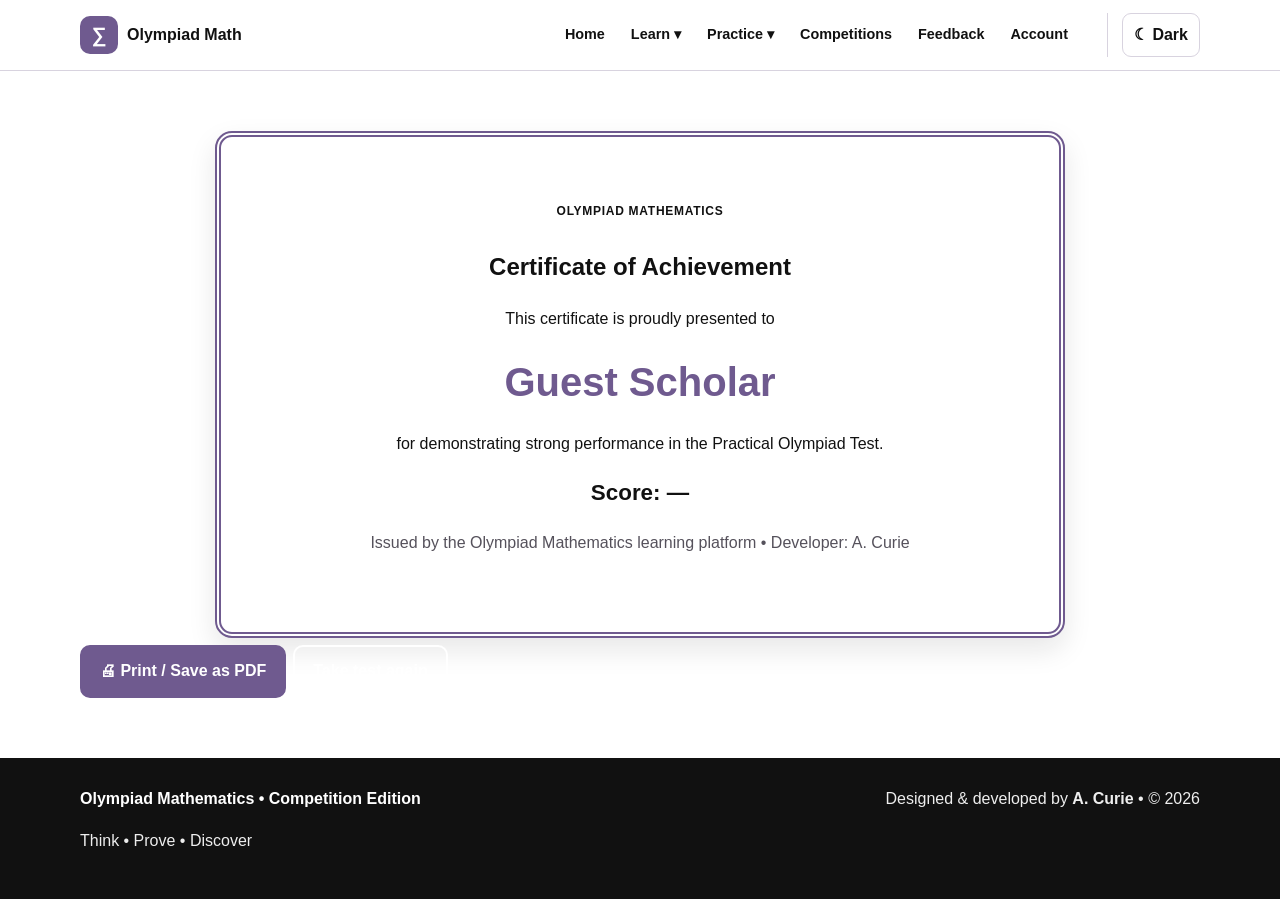
<file: certificate.html>
<!doctype html><html lang="en"><head><meta charset="utf-8"><meta name="viewport" content="width=device-width,initial-scale=1"><meta name="description" content="Olympiad Mathematics learning and competition website"><title>Certificate | Olympiad Math</title><link rel="stylesheet" href="style.css"></head><body style="--page-image:url('assets/certificate.svg')">
<div class="navbar"><div class="container nav-inner">
<a class="logo" href="index.html"><span class="logo-mark">∑</span>Olympiad Math</a>
<nav class="nav-links" aria-label="Main navigation">
<a href="index.html">Home</a>
<details class="nav-drop"><summary>Learn ▾</summary><div class="nav-drop-menu">
<a href="introduction.html">Introduction</a>
<a href="number-theory.html">Number Theory</a>
<a href="algebra.html">Algebra</a>
<a href="geometry.html">Geometry</a>
<a href="combinatorics.html">Combinatorics</a>
<a href="methods.html">Problem Methods</a>
</div></details>
<details class="nav-drop"><summary>Practice ▾</summary><div class="nav-drop-menu">
<a href="problems.html">Practical Problems</a>
<a href="test.html">Practical Test</a>
<a href="leaderboard.html">Leaderboard</a>
<a href="certificate.html">Certificate</a>
</div></details>
<a href="competitions.html">Competitions</a>
<a href="feedback.html">Feedback</a>
<a href="login.html">Account</a>
</nav>
<div class="nav-tools"><button class="tool" id="themeToggle" title="Toggle light/dark mode">☾</button></div>
</div></div>

<section class="section"><div class="container"><div class="cert"><span class="badge">Olympiad Mathematics</span><h2>Certificate of Achievement</h2><p>This certificate is proudly presented to</p><div class="name" id="certName">Olympiad Scholar</div><p>for demonstrating strong performance in the Practical Olympiad Test.</p><div style="font-size:1.4rem;font-weight:800;margin:18px">Score: <span id="certScore">—</span></div><p style="color:var(--muted)">Issued by the Olympiad Mathematics learning platform • Developer: A. Curie</p></div><div class="cert-actions"><button class="btn" id="printCert">🖨 Print / Save as PDF</button><a class="btn secondary" style="background:var(--deep)" href="test.html">Take test again</a></div></div></section>
<footer><div class="container footer-grid"><div><strong>Olympiad Mathematics • Competition Edition</strong><p class="footer-note">Think • Prove • Discover</p></div><div class="footer-note">Designed & developed by <strong>A. Curie</strong> • © 2026</div></div></footer><script src="script.js"></script></body></html>
</file>
<file: style.css>
:root{
  --white:#ffffff;
  --black:#111111;
  --purple:#6f5a8f;          /* muted purple */
  --purple-dark:#241d31;     /* dark-mode foundation */
  --purple-mid:#4a3c5f;      /* dark card/border shade */
  --line:#d8d3df;
  --muted:#55515b;
  --shadow:0 12px 28px rgba(17,17,17,.10);
  --radius:16px;
}
*{box-sizing:border-box}
html{scroll-behavior:smooth}
body{
  margin:0;font-family:Inter,Segoe UI,Arial,sans-serif;
  background:var(--white);color:var(--black);line-height:1.65;
}
a{color:inherit}
img{max-width:100%;display:block}
button,input,textarea,select{font:inherit}
.container{width:min(1120px,calc(100% - 32px));margin:auto}

/* ---------- Navigation ---------- */
.navbar{
  position:sticky;top:0;z-index:1000;
  background:rgba(255,255,255,.97);
  border-bottom:1px solid var(--line);
}
.nav-inner{min-height:70px;display:flex;align-items:center;gap:18px}
.logo{
  display:flex;align-items:center;gap:9px;text-decoration:none;
  color:var(--black);font-weight:900;white-space:nowrap;
}
.logo-mark{
  width:38px;height:38px;border-radius:10px;display:grid;place-items:center;
  background:var(--purple);color:var(--white);font-size:1.3rem;
}
.nav-links{display:flex;align-items:center;gap:4px;margin-left:auto}
.nav-links>a,.nav-drop>summary{
  list-style:none;text-decoration:none;cursor:pointer;white-space:nowrap;
  padding:9px 11px;border-radius:9px;font-size:.9rem;font-weight:750;
}
.nav-links>a:hover,.nav-drop>summary:hover,
.nav-drop[open]>summary{
  background:#eeeaf2;color:var(--purple);
}
.nav-drop{position:relative}
.nav-drop>summary::-webkit-details-marker{display:none}
.nav-drop-menu{
  position:absolute;right:0;top:calc(100% + 8px);min-width:225px;
  background:var(--white);border:1px solid var(--line);border-radius:13px;
  padding:8px;box-shadow:var(--shadow);
}
.nav-drop-menu a{
  display:block;text-decoration:none;padding:10px 12px;border-radius:8px;
}
.nav-drop-menu a:hover{background:#eeeaf2;color:var(--purple)}
.nav-tools{
  margin-left:10px;padding-left:14px;border-left:1px solid var(--line);
  display:flex;align-items:center;gap:8px;
}
.tool{
  border:1px solid var(--line);background:var(--white);color:var(--black);
  border-radius:9px;padding:8px 11px;text-decoration:none;font-weight:800;cursor:pointer;
}
.tool:hover{border-color:var(--purple);color:var(--purple)}

/* ---------- Hero ---------- */
.hero,.page-head{
  position:relative;overflow:hidden;color:var(--white);
  background:var(--purple-dark);
}
.hero{padding:76px 0}
.page-head{padding:62px 0}
.hero::after,.page-head::after{
  content:"";position:absolute;inset:0;
  background-image:var(--page-image, url("assets/home-math.svg"));
  background-size:cover;background-position:center;
  opacity:.10;
}
.hero>* ,.page-head>*{position:relative;z-index:1}
.hero-grid{display:grid;grid-template-columns:1.1fr .9fr;gap:48px;align-items:center}
.hero h1,.page-head h1{font-size:clamp(2.3rem,5vw,4.2rem);line-height:1.05;margin:14px 0}
.hero p,.page-head p{color:#f5f5f5;max-width:740px;font-size:1.05rem}
.kicker,.badge{
  display:inline-block;border-radius:999px;padding:5px 10px;
  font-size:.75rem;font-weight:900;letter-spacing:.06em;text-transform:uppercase;
}
.kicker,.page-head .badge{color:var(--white);background:rgba(255,255,255,.10);border:1px solid rgba(255,255,255,.25)}
.btn{
  display:inline-block;text-decoration:none;cursor:pointer;font-weight:850;
  padding:11px 18px;border-radius:10px;border:2px solid var(--purple);
  background:var(--purple);color:var(--white);margin:7px 7px 0 0;transition:.2s;
}
.btn:hover{background:var(--white);color:var(--purple)}
.btn.secondary{background:transparent;color:var(--white);border-color:var(--white)}
.btn.secondary:hover{background:var(--white);color:var(--black)}
.math-art{
  padding:18px;border:1px solid rgba(255,255,255,.18);
  border-radius:20px;background:rgba(255,255,255,.05)
}
.math-art img{border-radius:13px;width:100%}

/* ---------- Content ---------- */
.section{padding:60px 0;background:var(--white)}
.section.alt{background:#f6f4f8}
.section-head{text-align:center;max-width:800px;margin:0 auto 32px}
.section-head h2{font-size:clamp(1.8rem,3vw,2.7rem);margin:8px 0}
.section-head p{color:var(--muted)}
.underline{height:3px;width:70px;background:var(--purple);margin:12px auto}
.cards{display:grid;grid-template-columns:repeat(3,1fr);gap:20px}
.card{
  background:var(--white);border:1px solid var(--line);border-radius:var(--radius);
  padding:25px;box-shadow:var(--shadow);transition:.2s;
}
.card:hover{transform:translateY(-4px);border-color:var(--purple)}
.card h3{margin:8px 0}
.card p{color:var(--muted)}
.icon{
  width:48px;height:48px;display:grid;place-items:center;border-radius:12px;
  background:#eeeaf2;color:var(--purple);font-size:1.3rem;font-weight:900
}
.center{text-align:center}
.topic-layout{display:grid;grid-template-columns:1fr 1fr;gap:26px;align-items:center}
.topic-image{padding:10px;border:1px solid var(--line);border-radius:20px;background:var(--white);box-shadow:var(--shadow)}
.formula{
  padding:17px;background:#eeeaf2;border-left:4px solid var(--purple);
  border-radius:10px;font-size:1.1rem
}
.searchbar{margin-bottom:25px}
input,textarea,select{
  width:100%;padding:12px;border:2px solid var(--line);border-radius:10px;
  background:var(--white);color:var(--black);outline:none
}
input:focus,textarea:focus,select:focus{
  border-color:var(--purple);box-shadow:0 0 0 3px rgba(111,90,143,.14)
}
label{display:block;font-weight:800;margin-bottom:13px}
.problem,.question{
  background:var(--white);border:1px solid var(--line);border-left:4px solid var(--purple);
  border-radius:13px;padding:22px;margin-bottom:17px;box-shadow:var(--shadow)
}
.reveal{
  border:1px solid var(--purple);color:var(--purple);background:var(--white);
  padding:8px 12px;border-radius:8px;font-weight:800;cursor:pointer
}
.answer{display:none;margin-top:12px;padding:13px;border-radius:10px;background:#eeeaf2}
.answer.show{display:block}
.options{display:grid;grid-template-columns:1fr 1fr;gap:10px}
.options label{border:1px solid var(--line);padding:10px;border-radius:9px;cursor:pointer}
.options label:hover{border-color:var(--purple);background:#eeeaf2}
.timer{
  position:sticky;top:82px;z-index:10;text-align:center;margin-bottom:18px;
  padding:12px;border-radius:11px;background:var(--black);color:var(--white);
  font-size:1.3rem;font-weight:900
}
#result{margin-top:18px;padding:17px;background:#eeeaf2;border-radius:12px;font-weight:800}
.table{width:100%;border-collapse:collapse;background:var(--white);box-shadow:var(--shadow)}
.table th,.table td{padding:13px;border-bottom:1px solid var(--line);text-align:left}
.table th{background:#eeeaf2;color:var(--black)}
.competition-hero{
  padding:95px 0;color:var(--white);
  background:linear-gradient(rgba(36,29,49,.90),rgba(36,29,49,.90)),
  url("https://www.imo-official.org/assets/images/home/carousel-2.webp") center/cover;
}
.competition-hero h1{font-size:clamp(2.5rem,5vw,4.4rem)}
.competition-hero p{max-width:760px;color:#f5f5f5}
.competition-grid{display:grid;grid-template-columns:repeat(4,1fr);gap:15px;margin-top:24px}
.competition-stat{
  text-align:center;padding:20px;background:var(--white);
  border:1px solid var(--line);border-radius:13px;box-shadow:var(--shadow)
}
.competition-stat strong{display:block;font-size:1.9rem;color:var(--purple)}
.competition-stat span{color:var(--muted)}
.photo-card{display:grid;grid-template-columns:1.15fr .85fr;gap:24px}
.photo-card img{width:100%;height:100%;min-height:300px;object-fit:cover;border-radius:15px}
.auth-box{max-width:550px;margin:auto}
.auth-tabs{display:flex;gap:8px;margin-bottom:22px}
.auth-tabs button{
  flex:1;padding:11px;border:1px solid var(--line);background:var(--white);
  color:var(--black);border-radius:9px;font-weight:850;cursor:pointer
}
.auth-tabs button.active{background:var(--purple);color:var(--white);border-color:var(--purple)}
.cert{
  max-width:850px;margin:auto;text-align:center;padding:60px 30px;
  background:var(--white);border:6px double var(--purple);border-radius:17px;
  box-shadow:var(--shadow)
}
.cert .name{font-size:2.5rem;font-weight:900;color:var(--purple);margin:16px}
footer{padding:28px 0;background:var(--black);color:var(--white)}
.footer-grid{display:flex;justify-content:space-between;gap:20px}
.footer-note{color:#eeeeee}
.toast{
  position:fixed;right:20px;bottom:20px;z-index:2000;padding:11px 15px;
  border-radius:10px;background:var(--black);color:var(--white);box-shadow:var(--shadow);font-weight:800
}
.ripple{
  position:fixed;width:18px;height:18px;border-radius:50%;border:3px solid var(--purple);
  pointer-events:none;z-index:1999;transform:translate(-50%,-50%);
  animation:ripple .55s ease-out forwards
}
@keyframes ripple{to{width:80px;height:80px;opacity:0}}

/* ---------- TRUE DARK MODE ---------- */
body.dark{
  --white:#17121f;
  --black:#f7f5fa;
  --purple:#8b79a8;
  --purple-dark:#0d0912;
  --purple-mid:#241d31;
  --line:#3b3248;
  --muted:#d0cad8;
  --shadow:0 14px 35px rgba(0,0,0,.45);
  background:#0d0912;color:#f7f5fa;
}
body.dark .navbar{
  background:rgba(13,9,18,.98);border-bottom-color:#3b3248
}
body.dark .logo{color:#fff}
body.dark .nav-links>a:hover,
body.dark .nav-drop>summary:hover,
body.dark .nav-drop[open]>summary,
body.dark .nav-drop-menu a:hover{background:#241d31;color:#b9acd0}
body.dark .nav-drop-menu,
body.dark .tool,
body.dark input,body.dark textarea,body.dark select,
body.dark .card,body.dark .problem,body.dark .question,
body.dark .competition-stat,body.dark .cert,.dark .table{
  background:#17121f;color:#f7f5fa;border-color:#3b3248
}
body.dark .nav-tools{border-left-color:#3b3248}
body.dark .tool{color:#fff}
body.dark .section{background:#0d0912}
body.dark .section.alt{background:#120d19}
body.dark .card p,body.dark .section-head p,body.dark .competition-stat span{color:#d0cad8}
body.dark .icon,body.dark .formula,body.dark .answer,body.dark #result,
body.dark .table th{background:#241d31;color:#f7f5fa}
body.dark .table th{color:#fff}
body.dark .btn.secondary{color:#fff;border-color:#fff}
body.dark .topic-image{background:#17121f;border-color:#3b3248}
body.dark .auth-tabs button{background:#17121f;color:#fff;border-color:#3b3248}
body.dark .options label{border-color:#3b3248}
body.dark .options label:hover{background:#241d31;border-color:#8b79a8}
body.dark footer{background:#000;color:#fff}
body.dark .footer-note{color:#ddd}
body.dark .page-head,.dark .hero{background:#0d0912}

/* ---------- Responsive ---------- */
@media(max-width:950px){
  .nav-inner{flex-wrap:wrap;padding:9px 0}
  .nav-links{order:3;width:100%;justify-content:center}
  .hero-grid,.topic-layout,.photo-card{grid-template-columns:1fr}
  .cards{grid-template-columns:repeat(2,1fr)}
  .competition-grid{grid-template-columns:repeat(2,1fr)}
}
@media(max-width:650px){
  .container{width:min(100% - 22px,1120px)}
  .nav-links{gap:2px;overflow:visible}
  .nav-links>a,.nav-drop>summary{font-size:.78rem;padding:8px}
  .nav-tools{margin-left:auto;padding-left:8px}
  .cards,.competition-grid,.options{grid-template-columns:1fr}
  .section{padding:45px 0}
  .footer-grid{flex-direction:column}
}
</file>
